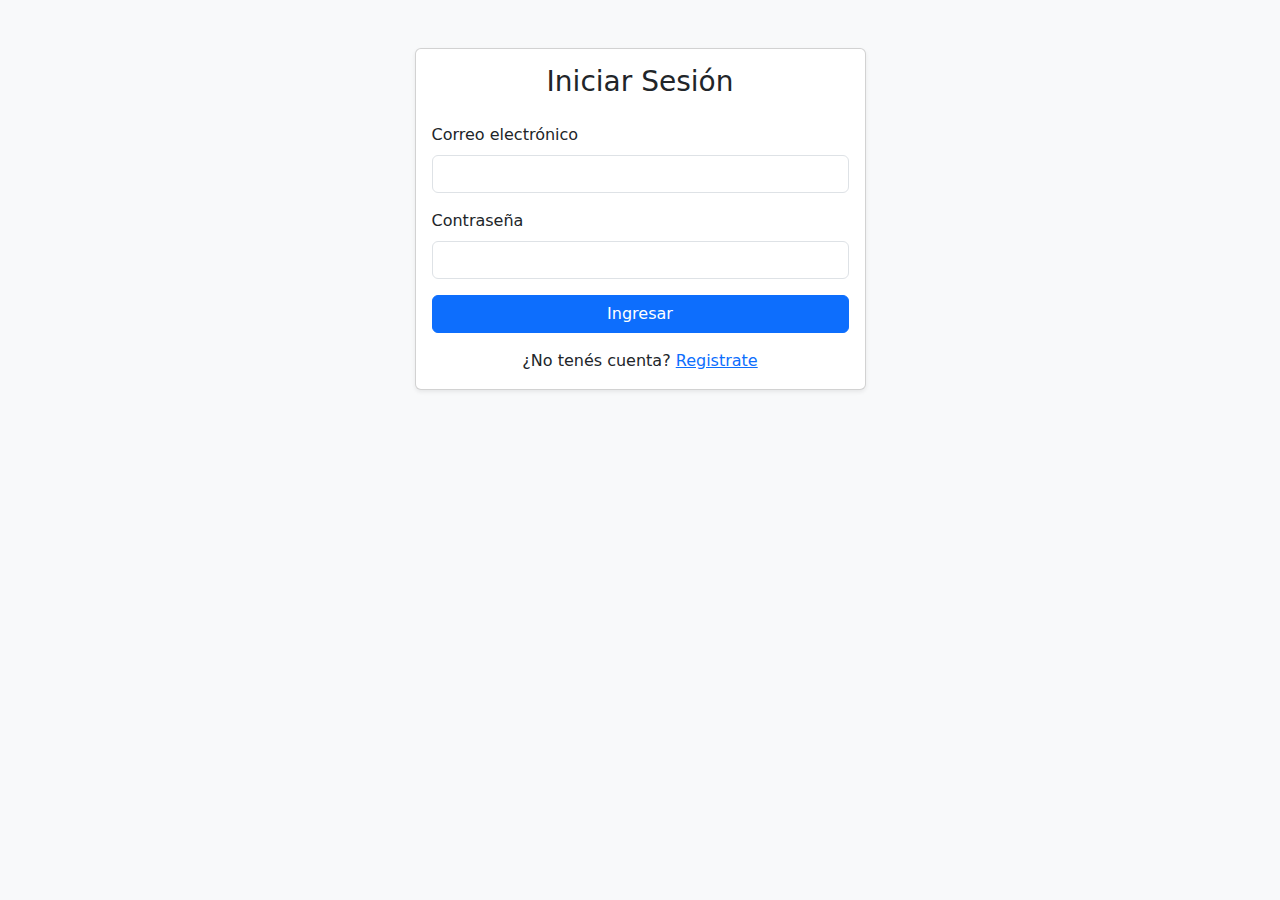
<file: templates/login.html>
<!DOCTYPE html>
<html lang="es">
<head>
  <meta charset="UTF-8">
  <title>Iniciar Sesión - FantasyFUTLeague</title>
  <link href="https://cdn.jsdelivr.net/npm/bootstrap@5.3.8/dist/css/bootstrap.min.css" rel="stylesheet">
</head>
<body class="bg-light">
  <div class="container mt-5">
    <div class="row justify-content-center">
      <div class="col-md-6 col-lg-5">
        <div class="card shadow-sm">
          <div class="card-body">
            <h3 class="text-center mb-4">Iniciar Sesión</h3>
            <form action="/login" method="POST">
              <div class="mb-3">
                <label for="email" class="form-label">Correo electrónico</label>
                <input type="email" id="email" name="email" class="form-control" required>
              </div>

              <div class="mb-3">
                <label for="password" class="form-label">Contraseña</label>
                <input type="password" id="password" name="password" class="form-control" required>
              </div>

              <button type="submit" class="btn btn-primary w-100">Ingresar</button>
            </form>
            <p class="text-center mt-3 mb-0">
              ¿No tenés cuenta? <a href="/register">Registrate</a>
            </p>
          </div>
        </div>
      </div>
    </div>
  </div>
</body>
</html>
</file>
